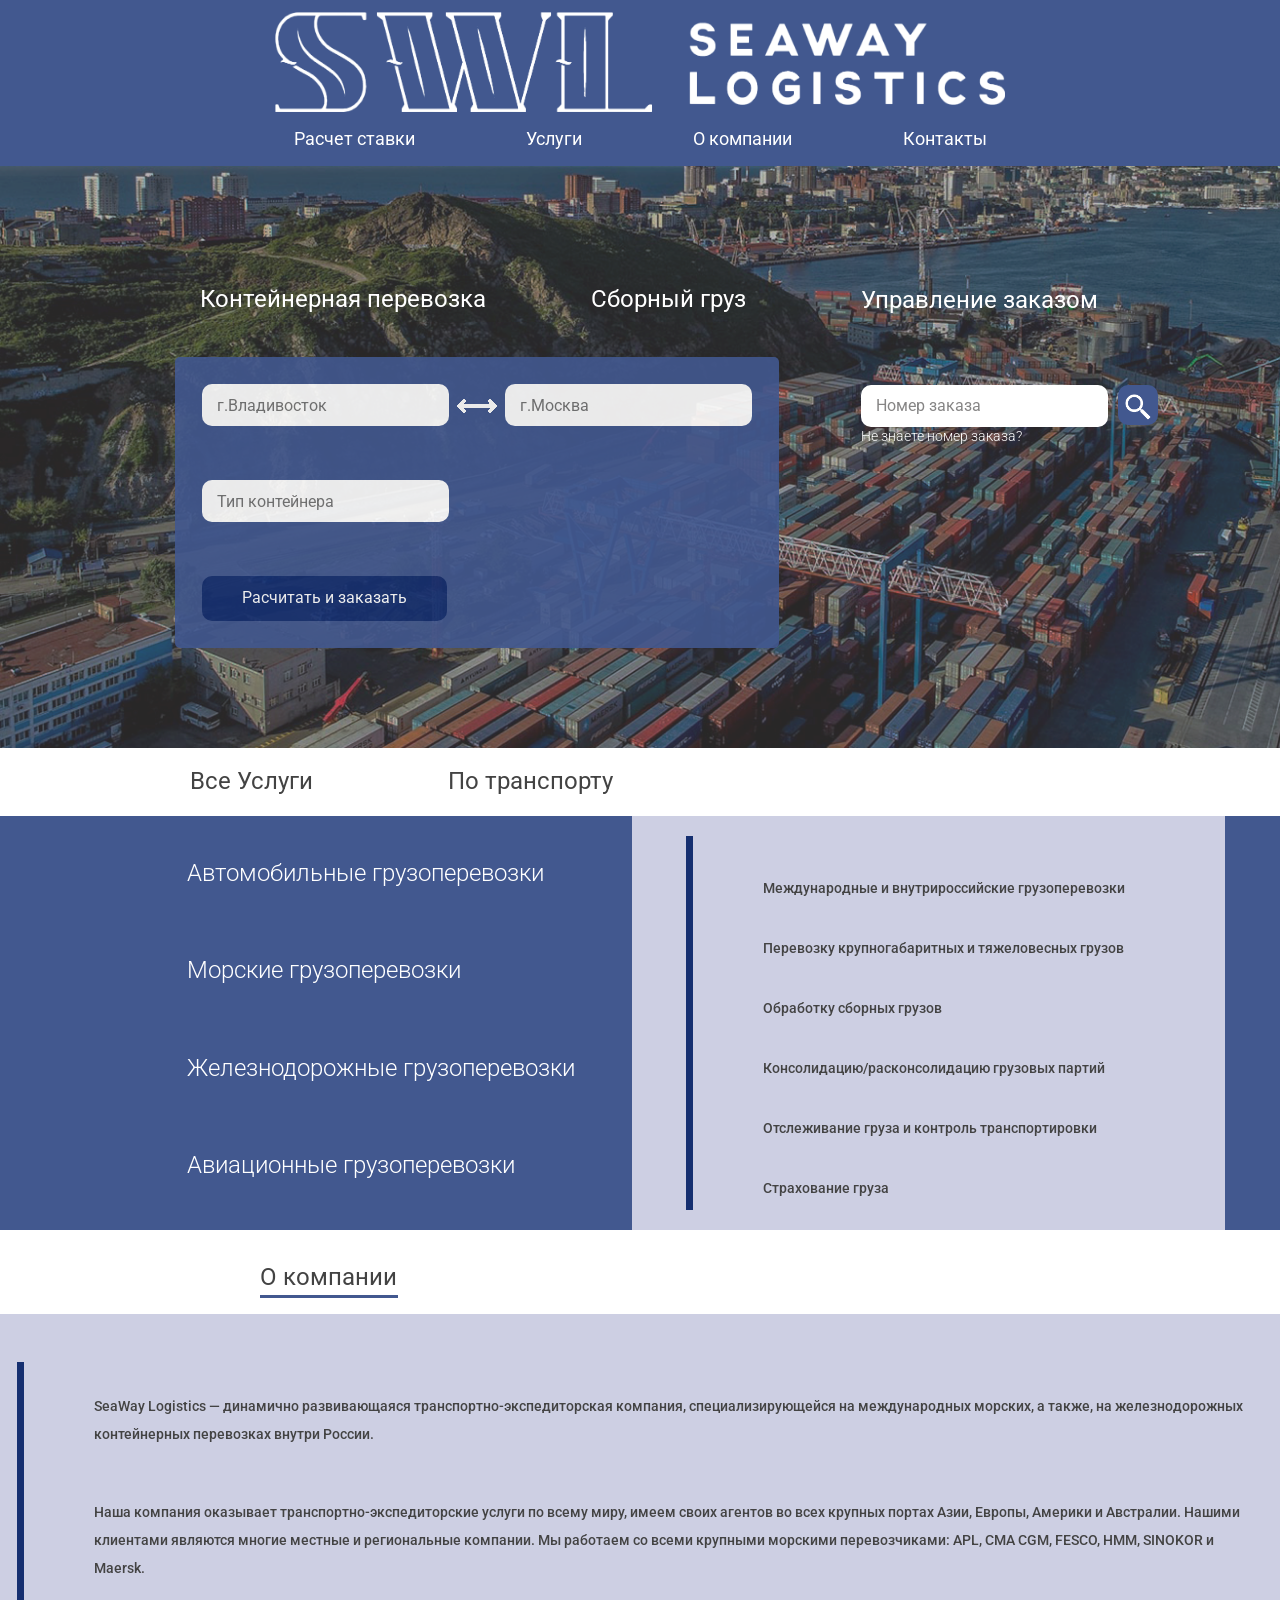
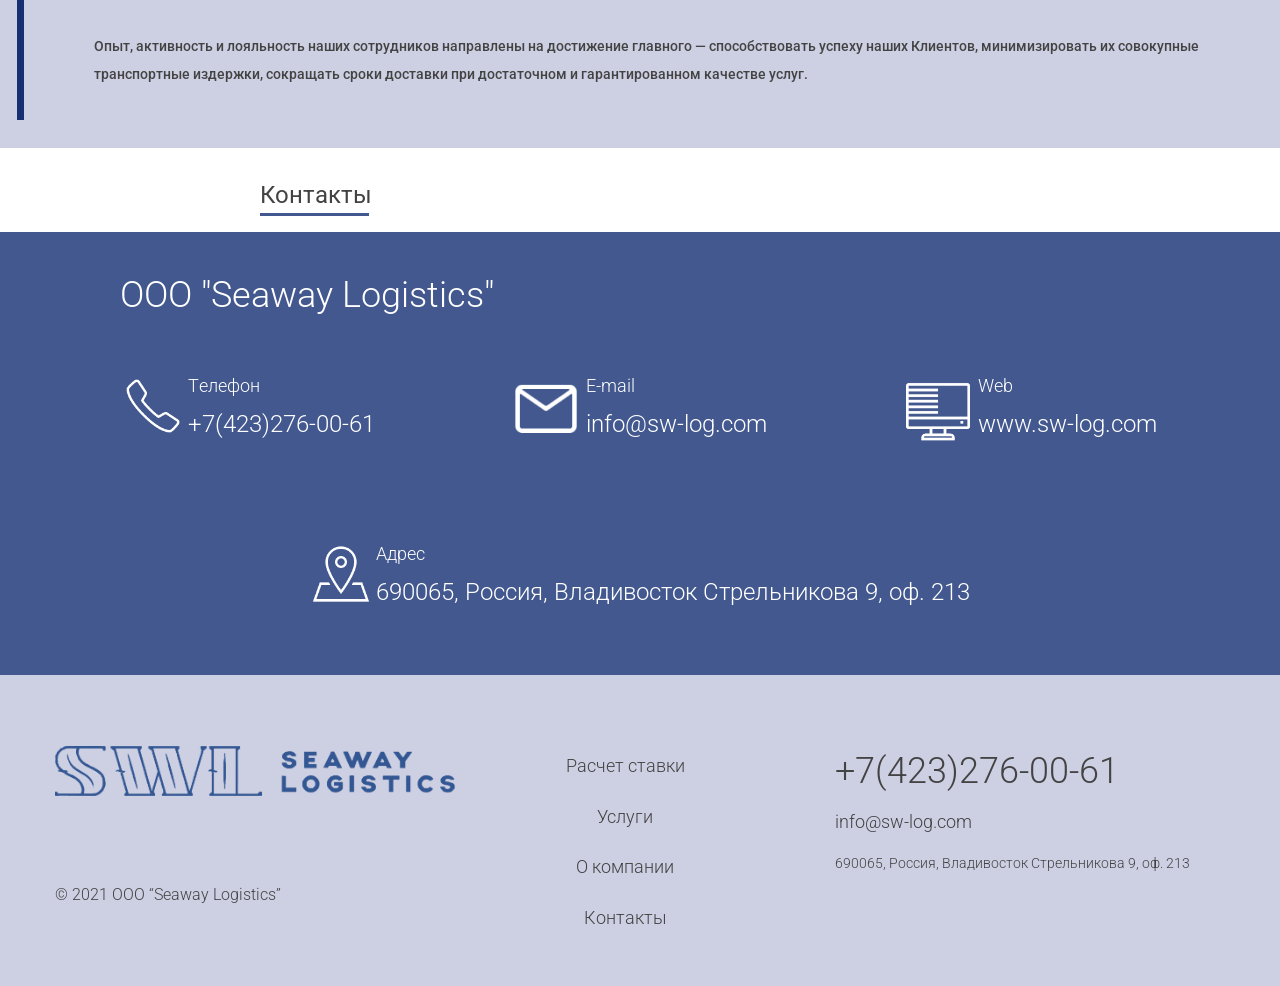
<file: index.html>
<!DOCTYPE html>

<head>
    <meta charset="UTF-8">
    <meta http-equiv="X-UA-Compatible" content="IE=edge">
    <meta name="viewport" content="width=device-width, initial-scale=1.0">
    <title>Seaway Logistics</title>
    <link rel="stylesheet" href="css/style.css">
    <link rel="stylesheet" href="css/normalize.css">
    <link rel="preconnect" href="https://fonts.gstatic.com">
<link href="https://fonts.googleapis.com/css2?family=Roboto:wght@300;400;500&display=swap" rel="stylesheet">
</head>

<body>
<section class="main">
    <header>
        <div class="header">
            <div class="logo">
                <img src="img/logo1.png" alt="logo" width="730" height="100">
            </div>
            <nav>
                <ul class="nav">
                    <li class="nav-item"><a class="nav-link" href="#calc">Расчет ставки</a></li>
                    <li class="nav-item"><a class="nav-link" href="#services">Услуги</a></li>
                    <li class="nav-item"><a class="nav-link" href="#about">О компании</a></li>
                    <li class="nav-item"><a class="nav-link" href="#contac">Контакты</a></li>
                </ul>
            </nav>
        </div>
    </header>
</section>
<section id="calc" class="calc">
    <div  class="nav-block">
        <div class="groupage_cargo">
            <ul class="item">
                <li class="item-block"><a class="item-link" data-path="cont" data-target1="одын" href="#">Контейнерная перевозка</a></li>
                <li class="item-block"><a class="item-link" data-path="count" data-target2="двыа" href="#">Сборный груз</a></li>
            </ul>
            <div class="forms">
                <div class="forms-conter">
                    <form action="#">
                        <input type="text" placeholder="г.Владивосток">
                        <img class="forms-conter-arrow_right" src="img/icons/arrow_double.png">
                        <input type="text" placeholder="г.Москва">
                        <br>
                        <input type="text" placeholder="Тип контейнера">
                        <br>
                        <button type="submit">Расчитать и заказать</button>
                    </form>
                </div>
                <div class="forms-conter-cruz">
                    <form action="#">
                        <input type="text" placeholder="г.Владивосток">
                        <img class="forms-conter-cruz-arrow_right" src="img/icons/arrow_double.png">
                        <input type="text" placeholder="г.Москва">
                        <br>
                        <input type="text" placeholder="Объем, куб. м">
                        <input type="text" placeholder="Вес, кг">
                        <br>
                        <button type="submit">Расчитать и заказать</button>
                    </form>
                </div>
            </div>
        </div>
        <div class="order">
            <span class="order-text">Управление заказом</span>
            <div class="order-form">
            <form action="#">
                <div class="order-serch">
                <input type="text" placeholder="Номер заказа">
                <div class="order-serch-forms">
                    <img class="order-serch-forms-icon" src="img/icons/search.png">
                </div>
                </div>
            <a class="order-link" href="#">Не знаете номер заказа?</a>
            </form>
        </div>
        </div>
    </div>
    <script src="script/script_calc.js"></script>
</section>
<section id="services" class="services">
    <div class="uslugi"></div>
        <nav>
            <ul class="uslugi-item">
                <li class="uslugi-item-list"><a class="uslugi-item-links" href="#">Все Услуги</a>
                <li class="uslugi-item-list"><a class="uslugi-item-links" href="#">По транспорту</a></li>
            </ul>
        </nav>
    </div>
    <main>
    <div class="description">
        <div class="description-item">
        <nav>
            <ul>
                <li class="description-item-list"><a class="description-item-links" href="#">Автомобильные грузоперевозки</a></li>
                <li class="description-item-list"><a class="description-item-links" href="#">Морские грузоперевозки</a></li>
                <li class="description-item-list"><a class="description-item-links" href="#">Железнодорожные грузоперевозки</a></li>
                <li class="description-item-list"><a class="description-item-links" href="#">Авиационные грузоперевозки</a></li>
            </ul>
        </nav>
        </div>
        <div class="description-text">
            <span class="description-text-p1">
                <p> Международные и внутрироссийские грузоперевозки</p>
                <p> Перевозку крупногабаритных и тяжеловесных грузов</p>
                <p> Обработку сборных грузов</p>
                <p> Консолидацию/расконсолидацию грузовых партий</p>
                <p> Отслеживание груза и контроль транспортировки </p>
                <p> Страхование груза</p>
            </span>
        </div>
    </main>
    </div>
</section>
<section id="about" class="about">
    <div class="about-h">
        <h1>О компании</h1>
    </div>
    <div class="about-back">
        <div class="about-back-text">
    <div class="about-back-text-text2">
      <p>SeaWay Logistics — динамично развивающаяся транспортно-экспедиторская компания, специализирующейся на международных морских, а также, на железнодорожных контейнерных перевозках внутри России.
      </p>
      <p>
        Наша компания оказывает транспортно-экспедиторские услуги по всему миру, имеем своих агентов во всех крупных портах Азии, Европы, Америки и Австралии. Нашими клиентами являются многие местные и региональные компании. Мы работаем со всеми крупными морскими перевозчиками: APL, CMA CGM, FESCO, HMM, SINOKOR и Maersk.
      </p>
      <p>
        Опыт, активность и лояльность наших сотрудников направлены на достижение главного — способствовать успеху наших Клиентов, минимизировать их совокупные транспортные издержки, сокращать сроки доставки при достаточном и гарантированном качестве услуг.
      </p>
      <br>
    </div>
    </div>
    </div>
</section>
<section id="contac" class="contac">
    <div class="contac-h">
        <h1>Контакты</h1>
    </div>
    <div class="contac-back">
        <div class="contac-back-info">
            <span class="contac-back-info-text">ООО "Seaway Logistics"</span>
            <div class="contac-back-info-cont">
                <div class="contac-back-info-cont-tel">
                    <img src="img/icons/tel.png">
                    <div class="contac-back-info-cont-tel-text">
                    <span class="contac-back-info-cont-tel-logo">Tелефон</span>
                    <span class="contac-back-info-cont-tel-inf">+7(423)276-00-61</span>
                    </div>
                </div>
               <div class="contac-back-info-cont-email">
                    <img src="img/icons/mess.png">
                    <div class="contac-back-info-cont-tel-text">
                    <span class="contac-back-info-cont-tel-logo">E-mail</span>
                    <span class="contac-back-info-cont-tel-inf">info@sw-log.com</span>
                    </div>
                </div>
                <div class="contac-back-info-cont-web">
                    <img src="img/icons/web.png">
                    <div class="contac-back-info-cont-tel-text">
                    <span class="contac-back-info-cont-tel-logo">Web</span>
                    <span class="contac-back-info-cont-tel-inf">www.sw-log.com</span>
                    </div>
                </div>
                <div class="contac-back-info-cont-addres">
                    <img src="img/icons/geo.png">
                    <div class="contac-back-info-cont-tel-text">
                    <span class="contac-back-info-cont-tel-logo">Адрес</span>
                    <span class="contac-back-info-cont-tel-inf">690065, Россия, Владивосток Стрельникова 9, оф. 213</span>
                    </div>
                </div>
            </div>
        </div>
    </div>
</section>
<section class="futter">
    <div class="futter-items">
        <div class="futter-items-logo">
            <img src="img/logo_blue.png" alt="logo">
            <span class="futter-items-logo-text">© 2021 ООО “Seaway Logistics”</span>
        </div>
        <div class="futter-items-navbar">
            <nav>
                <ul>
                    <li class="futter-items-navbar-list"><a class="futter-items-navbar-link" href="#calc">Расчет ставки</a></li>
                    <li class="futter-items-navbar-list"><a class="futter-items-navbar-link" href="#services">Услуги</a></li>
                    <li class="futter-items-navbar-list"><a class="futter-items-navbar-link" href="#about">О компании</a></li>
                    <li class="futter-items-navbar-list"><a class="futter-items-navbar-link" href="#contac">Контакты</a></li>
                </ul>
            </nav>
        </div>
        <div class="futter-items-contact">
            <span class="futter-items-contact-tel">+7(423)276-00-61</span>
            <span class="futter-items-contact-email">info@sw-log.com</span>
            <span class="futter-items-contact-addres">690065, Россия, Владивосток Стрельникова 9, оф. 213</span>
        </div>
    </div>
</section>
</body>
</html>
</file>
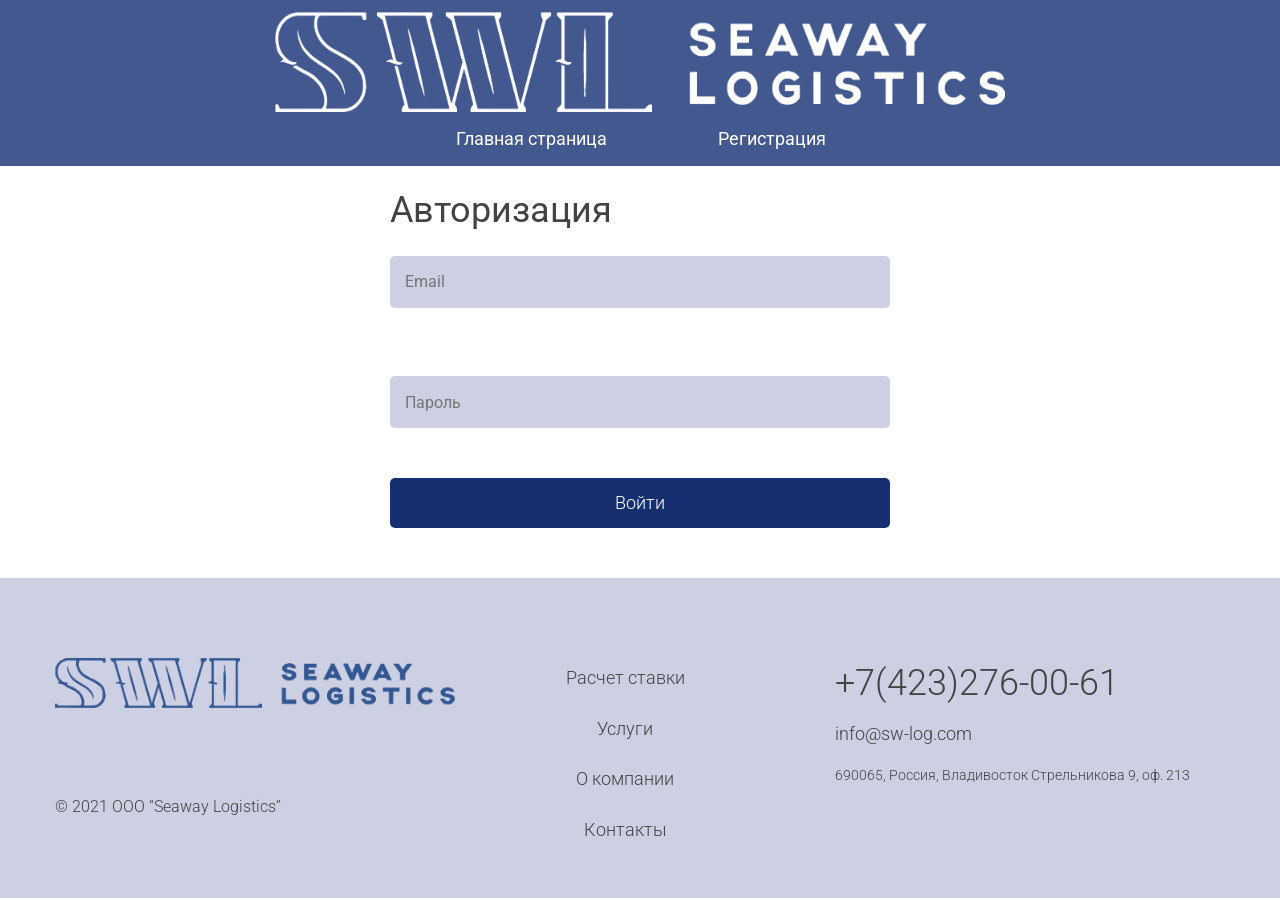
<file: auto.html>
<!DOCTYPE html>
<html lang="en">
<head>
    <meta charset="UTF-8">
    <meta http-equiv="X-UA-Compatible" content="IE=edge">
    <meta name="viewport" content="width=device-width, initial-scale=1.0">
    <title>Авторизация</title>
    <link rel="stylesheet" href="css/normalize.css">
    <link rel="stylesheet" href="css/style.css">
    <link rel="preconnect" href="https://fonts.gstatic.com">
    <link href="https://fonts.googleapis.com/css2?family=Roboto:wght@300;400;500&display=swap" rel="stylesheet">
</head>
<body>
    <section class="main">
        <header>
            <div class="header">
                <div class="logo">
                    <img src="img/logo1.png" alt="logo" width="730" height="100">
                </div>
                <nav>
                    <ul class="nav">
                        <li class="nav-item"><a class="nav-link" href="index.php">Главная страница</a></li>
                        <li class="nav-item"><a class="nav-link" href="reg.html">Регистрация</a></li>
                    </ul>
                </nav>
            </div>
        </header>
    </section>
    <section class="reg">
        <form action="#" method="POST">
            <div class="reg-forms">
                    <h1>Авторизация</h1>
                    <input type="text" name="email" placeholder="Email">>
                    <input type="text" name="password" placeholder="Пароль">
                    <button type="submit">Войти</button>
            </div>
        </form>
    </section>
    <section class="futter">
        <div class="futter-items">
            <div class="futter-items-logo">
                <img src="img/logo_blue.png" alt="logo">
                <span class="futter-items-logo-text">© 2021 ООО “Seaway Logistics”</span>
            </div>
            <div class="futter-items-navbar">
                <nav>
                    <ul>
                        <li class="futter-items-navbar-list"><a class="futter-items-navbar-link" href="#calc">Расчет ставки</a></li>
                        <li class="futter-items-navbar-list"><a class="futter-items-navbar-link" href="#services">Услуги</a></li>
                        <li class="futter-items-navbar-list"><a class="futter-items-navbar-link" href="#about">О компании</a></li>
                        <li class="futter-items-navbar-list"><a class="futter-items-navbar-link" href="#contac">Контакты</a></li>
                    </ul>
                </nav>
            </div>
            <div class="futter-items-contact">
                <span class="futter-items-contact-tel">+7(423)276-00-61</span>
                <span class="futter-items-contact-email">info@sw-log.com</span>
                <span class="futter-items-contact-addres">690065, Россия, Владивосток Стрельникова 9, оф. 213</span>
            </div>
        </div>
    </section>
</body>
</html>
</file>
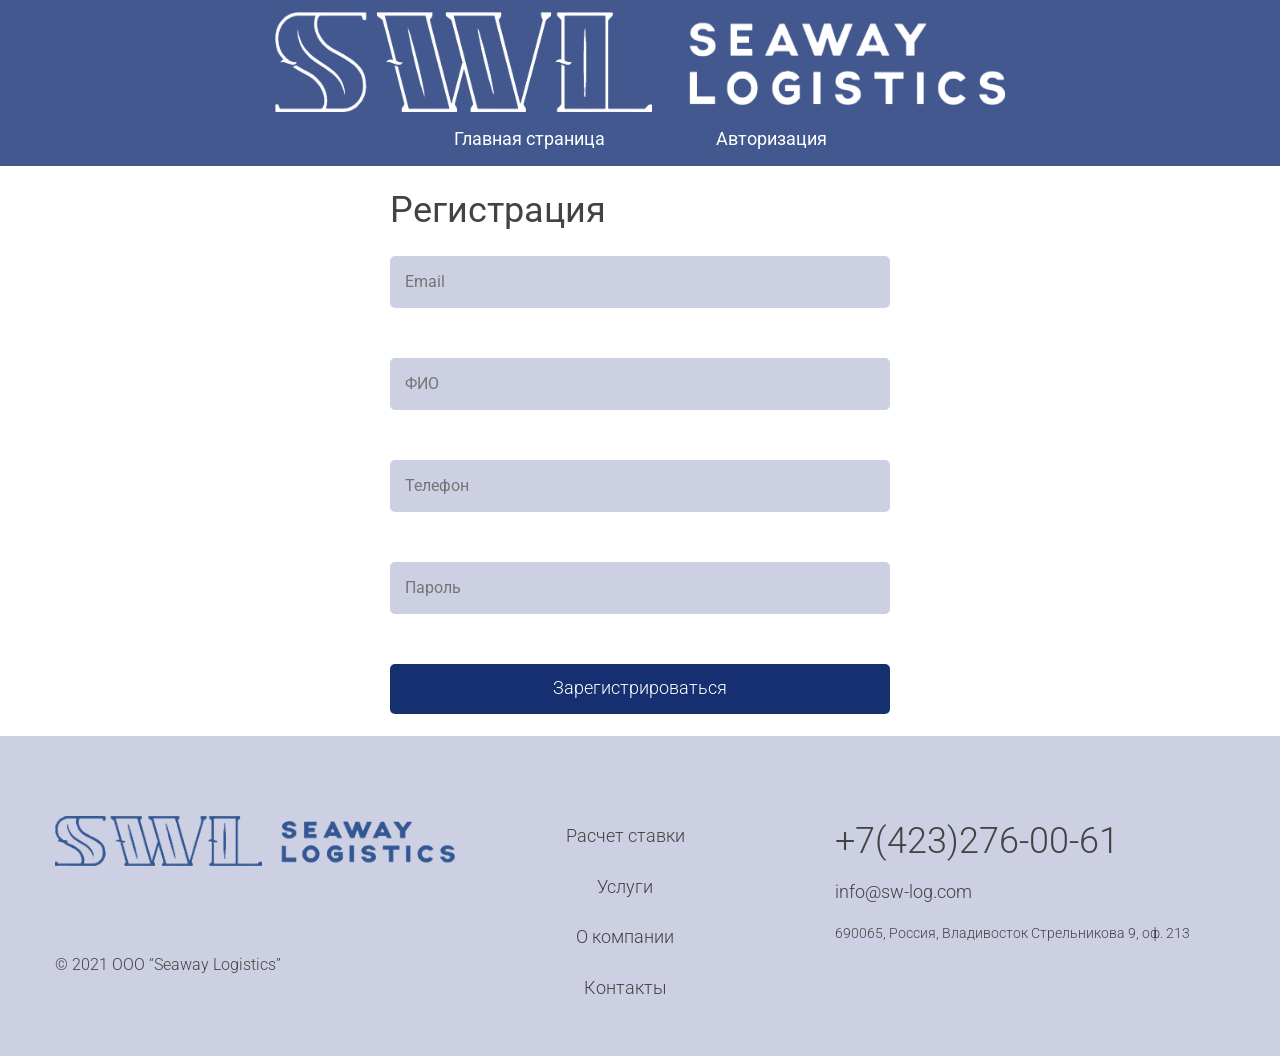
<file: reg.html>
<!DOCTYPE html>
<html lang="en">
<head>
    <meta charset="UTF-8">
    <meta http-equiv="X-UA-Compatible" content="IE=edge">
    <meta name="viewport" content="width=device-width, initial-scale=1.0">
    <title>Регистрация</title>
    <link rel="stylesheet" href="css/normalize.css">
    <link rel="stylesheet" href="css/style.css">
    <link rel="preconnect" href="https://fonts.gstatic.com">
    <link href="https://fonts.googleapis.com/css2?family=Roboto:wght@300;400;500&display=swap" rel="stylesheet">
</head>
<body>
    <section class="main">
        <header>
            <div class="header">
                <div class="logo">
                    <img src="img/logo1.png" alt="logo" width="730" height="100">
                </div>
                <nav>
                    <ul class="nav">
                        <li class="nav-item"><a class="nav-link" href="index.php">Главная страница</a></li>
                        <li class="nav-item"><a class="nav-link" href="auto.html">Авторизация</a></li>
                    </ul>
                </nav>
            </div>
        </header>
    </section>
    <section class="reg">
        <form action="php/reg_insrt.php" method="POST">
            <div class="reg-forms">
                    <h1>Регистрация</h1>
                    <input type="email" name="email" placeholder="Email">
                    <input type="text" name="FIO" placeholder="ФИО">
                    <input type="text" name="number" placeholder="Телефон">
                    <input type="password" name="password" placeholder="Пароль">
                    <button type="submit">Зарегистрироваться</button>
            </div>
        </form>
    </section>
    <section class="futter">
        <div class="futter-items">
            <div class="futter-items-logo">
                <img src="img/logo_blue.png" alt="logo">
                <span class="futter-items-logo-text">© 2021 ООО “Seaway Logistics”</span>
            </div>
            <div class="futter-items-navbar">
                <nav>
                    <ul>
                        <li class="futter-items-navbar-list"><a class="futter-items-navbar-link" href="#calc">Расчет ставки</a></li>
                        <li class="futter-items-navbar-list"><a class="futter-items-navbar-link" href="#services">Услуги</a></li>
                        <li class="futter-items-navbar-list"><a class="futter-items-navbar-link" href="#about">О компании</a></li>
                        <li class="futter-items-navbar-list"><a class="futter-items-navbar-link" href="#contac">Контакты</a></li>
                    </ul>
                </nav>
            </div>
            <div class="futter-items-contact">
                <span class="futter-items-contact-tel">+7(423)276-00-61</span>
                <span class="futter-items-contact-email">info@sw-log.com</span>
                <span class="futter-items-contact-addres">690065, Россия, Владивосток Стрельникова 9, оф. 213</span>
            </div>
        </div>
    </section>
</body>
</html>
</file>
<file: css/style.css>
input {
  padding-left: 15px; }

body, html {
  scroll-behavior: smooth;
  height: 100vh;
  min-width: 1120px; }

:active, :hover, :focus {
  outline: 0;
  outline-offset: 0; }

body {
  font-family: 'Roboto', sans-serif;
  color: #FFFFFF; }

.main {
  background-color: #42588F;
  display: -webkit-box;
  display: -ms-flexbox;
  display: flex;
  -webkit-box-orient: vertical;
  -webkit-box-direction: normal;
      -ms-flex-direction: column;
          flex-direction: column;
  height: 166px;
  -webkit-box-pack: justify;
      -ms-flex-pack: justify;
          justify-content: space-between; }

.header {
  max-width: 1170px;
  padding-left: 15px;
  padding-right: 15px;
  margin: 0 auto;
  display: -webkit-box;
  display: -ms-flexbox;
  display: flex;
  -webkit-box-orient: vertical;
  -webkit-box-direction: normal;
      -ms-flex-direction: column;
          flex-direction: column;
  -webkit-box-align: center;
      -ms-flex-align: center;
          align-items: center; }

.logo {
  margin-top: 12px; }

.nav {
  list-style-type: none;
  padding-right: 150px;
  margin: 0 auto;
  margin-bottom: 14px;
  margin-top: 13px;
  font-size: 18px;
  display: -webkit-box;
  display: -ms-flexbox;
  display: flex; }
  .nav-item {
    margin-left: 111px; }
  .nav-link {
    color: #FFFFFF;
    text-decoration: none;
    border-bottom: 3px solid transparent;
    -webkit-transition: 0.3s;
    transition: 0.3s; }
    .nav-link:hover {
      border-bottom: 3px solid #FFFFFF; }

.calc {
  background-image: url(../img/calc_back_tru.png);
  background-size: cover;
  background-repeat: no-repeat; }

.nav-block {
  max-width: 1170px;
  padding-left: 15px;
  padding-right: 15px;
  margin: 0 auto;
  display: -webkit-box;
  display: -ms-flexbox;
  display: flex;
  -webkit-box-align: start;
      -ms-flex-align: start;
          align-items: flex-start;
  -ms-flex-wrap: wrap;
      flex-wrap: wrap;
  -webkit-box-pack: justify;
      -ms-flex-pack: justify;
          justify-content: space-between; }

.groupage_cargo {
  display: -webkit-box;
  display: -ms-flexbox;
  display: flex;
  -webkit-box-pack: justify;
      -ms-flex-pack: justify;
          justify-content: space-between; }

.item {
  position: absolute;
  list-style-type: none;
  margin: 0 auto;
  margin-top: 120px;
  display: -webkit-box;
  display: -ms-flexbox;
  display: flex;
  -webkit-box-align: start;
      -ms-flex-align: start;
          align-items: flex-start;
  -ms-flex-wrap: wrap;
      flex-wrap: wrap;
  font-size: 24px; }
  .item-block {
    margin-left: 105px; }
  .item-link {
    color: #FFFFFF;
    text-decoration: none;
    -webkit-transition: 0.2s;
    transition: 0.2s;
    border-bottom: 3px solid transparent; }
    .item-link:focus {
      padding-bottom: 3px;
      border-bottom: 3px solid #FFFFFF; }
    .item-link:hover {
      padding-bottom: 3px;
      border-bottom: 3px solid #FFFFFF; }

.forms {
  max-width: 1170px;
  padding-left: 40px;
  padding-right: 15px;
  margin: 0 auto;
  margin-top: 191px;
  margin-bottom: 100px;
  display: -webkit-box;
  display: -ms-flexbox;
  display: flex;
  -webkit-box-orient: vertical;
  -webkit-box-direction: normal;
      -ms-flex-direction: column;
          flex-direction: column; }
  .forms-conter {
    background-color: #42588F;
    max-width: 650px;
    margin-left: 80px;
    display: -webkit-box;
    display: -ms-flexbox;
    display: flex;
    -webkit-box-align: center;
        -ms-flex-align: center;
            align-items: center;
    height: 100%;
    border-radius: 5px;
    opacity: 0.9;
    filter: alpha(Opacity=70); }
    .forms-conter-arrow_right {
      margin-left: -23px;
      margin-right: -23px;
      position: relative;
      top: 15px; }
    .forms-conter input {
      width: 230px;
      height: 40px;
      border-radius: 10px;
      border: 0;
      margin: 27px;
      padding-left: 15px; }
    .forms-conter button {
      background: #152F70;
      color: #FFFFFF;
      width: 245px;
      height: 45px;
      border-radius: 10px;
      border: 0;
      margin: 27px;
      -webkit-transition: 0.2s;
      transition: 0.2s; }
      .forms-conter button:hover {
        background-color: #FFFFFF;
        color: #152F70; }
      .forms-conter button:focus {
        background-color: #FFFFFF;
        color: #152F70; }
  .forms-conter-cruz {
    background-color: #42588F;
    max-width: 650px;
    margin-left: 80px;
    display: none;
    -webkit-box-align: center;
        -ms-flex-align: center;
            align-items: center;
    height: 100%;
    border-radius: 5px;
    opacity: 0.9;
    filter: alpha(Opacity=70); }
    .forms-conter-cruz-arrow_right {
      margin-left: -23px;
      margin-right: -23px;
      position: relative;
      top: 15px; }
    .forms-conter-cruz input {
      width: 230px;
      height: 40px;
      border-radius: 10px;
      border: 0;
      margin: 27px;
      padding-left: 15px; }
    .forms-conter-cruz button {
      background: #152F70;
      color: #FFFFFF;
      width: 245px;
      height: 45px;
      border-radius: 10px;
      border: 0;
      margin: 27px;
      -webkit-transition: 0.2s;
      transition: 0.2s; }
      .forms-conter-cruz button:hover {
        background-color: #FFFFFF;
        color: #152F70; }
      .forms-conter-cruz button:focus {
        background-color: #FFFFFF;
        color: #152F70; }

.order {
  max-width: 1170px;
  padding-left: 15px;
  padding-right: 15px;
  display: -webkit-box;
  display: -ms-flexbox;
  display: flex;
  -webkit-box-orient: vertical;
  -webkit-box-direction: normal;
      -ms-flex-direction: column;
          flex-direction: column;
  margin: 0 auto;
  margin-top: 121px; }
  .order-text {
    color: #FFFFFF;
    font-size: 24px; }
  .order-form {
    margin-top: 70px; }
    .order-form input {
      width: 230px;
      height: 40px;
      border-radius: 10px;
      border: 0;
      padding-left: 15px; }
      .order-form input::-webkit-input-placeholder {
        color: #868585; }
      .order-form input:-ms-input-placeholder {
        color: #868585; }
      .order-form input::-ms-input-placeholder {
        color: #868585; }
      .order-form input::placeholder {
        color: #868585; }
  .order-serch {
    display: -webkit-box;
    display: -ms-flexbox;
    display: flex;
    -webkit-box-orient: horizontal;
    -webkit-box-direction: normal;
        -ms-flex-direction: row;
            flex-direction: row; }
    .order-serch-forms {
      background-color: #42588F;
      width: 40px;
      height: 40px;
      border-radius: 10px;
      margin-left: 10px;
      -webkit-transition: 0.2s;
      transition: 0.2s; }
      .order-serch-forms-icon {
        width: 30px;
        height: 30px;
        margin: 0 auto;
        margin-top: 7px;
        display: -webkit-box;
        display: -ms-flexbox;
        display: flex;
        -webkit-box-pack: center;
            -ms-flex-pack: center;
                justify-content: center; }
      .order-serch-forms:hover {
        background-color: #FFFFFF;
        background: url(../img/icons/search_press.png); }
  .order-link {
    font-weight: 300;
    font-size: 14px;
    color: #FFFFFF;
    text-decoration: none;
    border-bottom: 1px solid transparent;
    -webkit-transition: 0.3s;
    transition: 0.3s; }
    .order-link:hover {
      border-bottom: 1px solid #FFFFFF; }

.services {
  display: -webkit-box;
  display: -ms-flexbox;
  display: flex;
  -webkit-box-orient: vertical;
  -webkit-box-direction: normal;
      -ms-flex-direction: column;
          flex-direction: column;
  height: 400px; }

.uslugi-item {
  max-width: 1170px;
  padding-left: 15px;
  padding-right: 15px;
  margin: 0 auto;
  list-style-type: none;
  margin-top: 20px;
  display: -webkit-box;
  display: -ms-flexbox;
  display: flex;
  -webkit-box-align: start;
      -ms-flex-align: start;
          align-items: flex-start;
  -ms-flex-wrap: nowrap;
      flex-wrap: nowrap;
  font-size: 24px; }
  .uslugi-item-list {
    margin-left: 135px; }
  .uslugi-item-links {
    color: #434343;
    text-decoration: none;
    -webkit-transition: 0.2s;
    transition: 0.2s;
    border-bottom: 3px solid transparent; }
    .uslugi-item-links:focus {
      padding-bottom: 3px;
      border-bottom: 3px solid #152F70; }
    .uslugi-item-links:hover {
      padding-bottom: 3px;
      border-bottom: 3px solid #152F70; }

main {
  background-color: #42588F;
  margin-top: 20px; }

.description {
  background-color: #CDCFE3;
  max-width: 1170px;
  list-style-type: none;
  display: -webkit-box;
  display: -ms-flexbox;
  display: flex;
  -webkit-box-align: center;
      -ms-flex-align: center;
          align-items: center;
  -webkit-box-pack: justify;
      -ms-flex-pack: justify;
          justify-content: space-between;
  margin: 0 auto; }
  .description-item {
    background-color: #42588F;
    font-size: 24px; }
    .description-item-list {
      width: 430px;
      padding-top: 20px;
      margin-left: 87px;
      margin-bottom: 50px;
      margin-right: 20px;
      list-style-type: none;
      display: -webkit-box;
      display: -ms-flexbox;
      display: flex;
      -webkit-box-align: center;
          -ms-flex-align: center;
              align-items: center; }
    .description-item-links {
      font-weight: 300;
      font-size: 24px;
      color: #FFFFFF;
      text-decoration: none;
      border-left: 5px solid transparent;
      -webkit-transition: 0.2s;
      transition: 0.2s; }
      .description-item-links:focus {
        padding-left: 10px;
        border-left: 5px solid #FFFFFF; }
      .description-item-links:hover {
        padding-left: 10px;
        border-left: 5px solid #FFFFFF; }
  .description-text {
    background-color: #CDCFE3;
    margin-right: 100px;
    border-left: 7px solid #152F70;
    padding-left: 70px; }
    .description-text p {
      padding-top: 30px;
      font-weight: 500;
      font-size: 14px;
      color: #434343; }

.about {
  height: 500px;
  margin-top: 100px;
  display: -webkit-box;
  display: -ms-flexbox;
  display: flex;
  -webkit-box-orient: vertical;
  -webkit-box-direction: normal;
      -ms-flex-direction: column;
          flex-direction: column; }
  .about-h {
    width: 1170px;
    margin: 0 auto;
    padding-left: 260px; }
    .about-h h1 {
      max-width: 138px;
      padding-bottom: 3px;
      color: #434343;
      font-size: 24px;
      font-weight: 400;
      border-bottom: 3px solid #42588F; }
  .about-back {
    background-color: #CDCFE3;
    height: 445px;
    -ms-flex-line-pack: center;
        align-content: center; }
    .about-back-text {
      padding-top: 25px;
      padding-bottom: 25px; }
      .about-back-text-text2 {
        max-width: 1170px;
        margin: 0 auto;
        border-left: 7px solid #152F70;
        padding-left: 70px; }
        .about-back-text-text2 p {
          line-height: 200%;
          margin-top: 20px;
          padding-top: 30px;
          font-weight: 500;
          font-size: 14px;
          color: #434343; }

.reg {
  max-height: 570px; }
  .reg-forms {
    max-width: 500px;
    display: -webkit-box;
    display: -ms-flexbox;
    display: flex;
    -webkit-box-orient: vertical;
    -webkit-box-direction: normal;
        -ms-flex-direction: column;
            flex-direction: column;
    margin: 0 auto; }
    .reg-forms h1 {
      font-size: 36px;
      font-weight: 400;
      color: #434343; }
    .reg-forms input {
      height: 50px;
      margin-bottom: 50px;
      background-color: #CDCFE3;
      border: 0;
      border-radius: 5px;
      color: #434343; }
      .reg-forms input input::-webkit-input-placeholder {
        color: #434343; }
      .reg-forms input input:-ms-input-placeholder {
        color: #434343; }
      .reg-forms input input::-ms-input-placeholder {
        color: #434343; }
      .reg-forms input input::placeholder {
        color: #434343; }
    .reg-forms button {
      height: 50px;
      margin-bottom: 50px;
      background-color: #152F70;
      border: 0;
      border-radius: 5px;
      font-size: 18px;
      color: white;
      -webkit-transition: 0.2s;
      transition: 0.2s;
      font-weight: 300; }
      .reg-forms button:hover {
        background-color: #CDCFE3;
        color: #152F70; }

.contac {
  height: 500px;
  margin-top: 18px;
  display: -webkit-box;
  display: -ms-flexbox;
  display: flex;
  -webkit-box-orient: vertical;
  -webkit-box-direction: normal;
      -ms-flex-direction: column;
          flex-direction: column; }
  .contac-h {
    width: 1170px;
    margin: 0 auto;
    padding-left: 260px; }
    .contac-h h1 {
      max-width: 109px;
      padding-bottom: 3px;
      color: #434343;
      font-size: 24px;
      font-weight: 400;
      border-bottom: 3px solid #42588F; }
  .contac-back {
    background-color: #42588F;
    height: 445px; }
    .contac-back-info {
      width: 1170px;
      margin: 0 auto;
      height: 400px;
      padding-top: 43px; }
      .contac-back-info-text {
        margin-left: 65px;
        font-weight: 300;
        font-size: 36px; }
      .contac-back-info-cont {
        margin-top: 60px;
        display: -webkit-box;
        display: -ms-flexbox;
        display: flex;
        -webkit-box-align: start;
            -ms-flex-align: start;
                align-items: flex-start;
        -ms-flex-wrap: wrap;
            flex-wrap: wrap;
        -ms-flex-pack: distribute;
            justify-content: space-around; }
        .contac-back-info-cont-tel {
          display: -webkit-box;
          display: -ms-flexbox;
          display: flex;
          -webkit-transition: 0.2s;
          transition: 0.2s;
          border-bottom: 3px solid transparent;
          padding-bottom: 5px; }
          .contac-back-info-cont-tel-text {
            margin-left: 5px;
            display: -webkit-box;
            display: -ms-flexbox;
            display: flex;
            -webkit-box-orient: vertical;
            -webkit-box-direction: normal;
                -ms-flex-direction: column;
                    flex-direction: column; }
          .contac-back-info-cont-tel img {
            width: 60px;
            height: 60px; }
          .contac-back-info-cont-tel-logo {
            font-weight: 300;
            font-size: 18px; }
          .contac-back-info-cont-tel-inf {
            margin-top: 14px;
            font-weight: 300;
            font-size: 24px; }
          .contac-back-info-cont-tel:hover {
            border-bottom: 3px solid #FFFFFF; }
        .contac-back-info-cont-email {
          display: -webkit-box;
          display: -ms-flexbox;
          display: flex;
          -webkit-transition: 0.2s;
          transition: 0.2s;
          border-bottom: 3px solid transparent;
          padding-bottom: 5px; }
          .contac-back-info-cont-email-text {
            margin-left: 5px;
            display: -webkit-box;
            display: -ms-flexbox;
            display: flex;
            -webkit-box-orient: vertical;
            -webkit-box-direction: normal;
                -ms-flex-direction: column;
                    flex-direction: column; }
          .contac-back-info-cont-email img {
            width: 70px;
            height: 70px; }
          .contac-back-info-cont-email-logo {
            font-weight: 300;
            font-size: 18px; }
          .contac-back-info-cont-email-inf {
            margin-top: 14px;
            font-weight: 300;
            font-size: 24px; }
          .contac-back-info-cont-email:hover {
            border-bottom: 3px solid #FFFFFF; }
        .contac-back-info-cont-web {
          display: -webkit-box;
          display: -ms-flexbox;
          display: flex;
          -webkit-transition: 0.2s;
          transition: 0.2s;
          border-bottom: 3px solid transparent;
          padding-bottom: 5px; }
          .contac-back-info-cont-web-text {
            margin-left: 5px;
            display: -webkit-box;
            display: -ms-flexbox;
            display: flex;
            -webkit-box-orient: vertical;
            -webkit-box-direction: normal;
                -ms-flex-direction: column;
                    flex-direction: column; }
          .contac-back-info-cont-web img {
            width: 70px;
            height: 70px; }
          .contac-back-info-cont-web-logo {
            font-weight: 300;
            font-size: 18px; }
          .contac-back-info-cont-web-inf {
            margin-top: 14px;
            font-weight: 300;
            font-size: 24px; }
          .contac-back-info-cont-web:hover {
            border-bottom: 3px solid #FFFFFF; }
        .contac-back-info-cont-addres {
          display: -webkit-box;
          display: -ms-flexbox;
          display: flex;
          margin-top: 90px;
          -webkit-transition: 0.2s;
          transition: 0.2s;
          border-bottom: 3px solid transparent;
          padding-bottom: 5px; }
          .contac-back-info-cont-addres-text {
            margin-left: 5px;
            display: -webkit-box;
            display: -ms-flexbox;
            display: flex;
            -webkit-box-orient: vertical;
            -webkit-box-direction: normal;
                -ms-flex-direction: column;
                    flex-direction: column; }
          .contac-back-info-cont-addres img {
            width: 60px;
            height: 60px; }
          .contac-back-info-cont-addres-logo {
            font-weight: 300;
            font-size: 18px; }
          .contac-back-info-cont-addres-inf {
            margin-top: 14px;
            font-weight: 300;
            font-size: 24px; }
          .contac-back-info-cont-addres:hover {
            border-bottom: 3px solid #FFFFFF; }

.futter {
  background-color: #CDCFE3;
  height: 320px; }
  .futter-items {
    width: 1170px;
    height: 320px;
    display: -webkit-box;
    display: -ms-flexbox;
    display: flex;
    margin: 0 auto; }
    .futter-items-logo {
      display: -webkit-box;
      display: -ms-flexbox;
      display: flex;
      -webkit-box-orient: vertical;
      -webkit-box-direction: normal;
          -ms-flex-direction: column;
              flex-direction: column; }
      .futter-items-logo img {
        margin-top: 80px;
        width: 400px;
        height: 50px; }
      .futter-items-logo-text {
        font-weight: 300;
        color: #434343;
        margin-top: 90px; }
    .futter-items-navbar {
      width: 300px;
      margin-right: 80px;
      margin-top: 60px;
      font-size: 18px;
      text-align: center;
      display: -webkit-box;
      display: -ms-flexbox;
      display: flex;
      -webkit-box-pack: center;
          -ms-flex-pack: center;
              justify-content: center; }
      .futter-items-navbar-list {
        margin-top: 30px;
        list-style-type: none; }
      .futter-items-navbar-link {
        color: #434343;
        font-weight: 300;
        text-decoration: none;
        border-bottom: 2px solid transparent;
        -webkit-transition: 0.2s;
        transition: 0.2s; }
        .futter-items-navbar-link:hover {
          border-bottom: 2px solid #434343; }
    .futter-items-contact {
      margin-top: 60px;
      display: -webkit-box;
      display: -ms-flexbox;
      display: flex;
      -webkit-box-orient: vertical;
      -webkit-box-direction: normal;
          -ms-flex-direction: column;
              flex-direction: column; }
      .futter-items-contact-tel {
        margin-top: 25px;
        color: #434343;
        font-weight: 300;
        font-size: 36px; }
      .futter-items-contact-email {
        margin-top: 20px;
        color: #434343;
        font-weight: 300;
        font-size: 18px; }
      .futter-items-contact-addres {
        margin-top: 20px;
        color: #434343;
        font-weight: 300;
        font-size: 14px;
        line-height: 20px; }
/*# sourceMappingURL=style.css.map */
</file>
